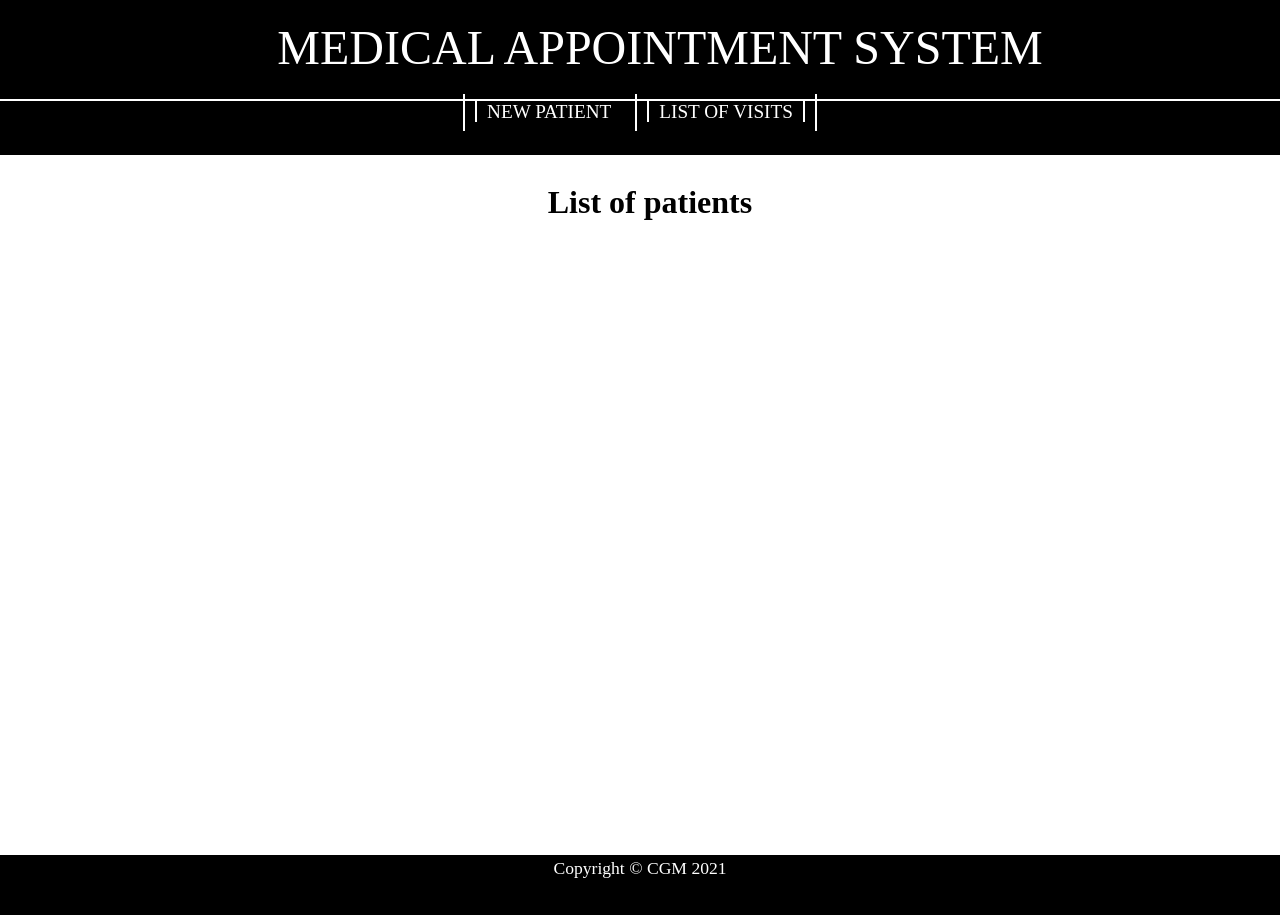
<file: ui/index.html>
<!DOCTYPE html>
<html lang="fr">
<head>
    <meta charset="UTF-8">
    <meta http-equiv="X-UA-Compatible" content="IE=edge">
    <meta name="viewport" content="width=device-width, initial-scale=1.0">
    <title>Medical appointment system</title>
    <link rel="stylesheet" href="styles/design.css">
    <link rel="stylesheet" href="styles/common.css">
    <script src="./script/lib/jquery-3.4.1.js"></script>
    <script src="./script/patientUtils.js"></script>
</head>
<body>
    <div id="entete">Medical appointment system</div>
    <div id="menu">
        <ul>
            <li><a href="/addPatient.html">New patient</a></li>
            <li><a href="/visits.html">list of visits</a></li>
        </ul>
    </div>
    <div id="corps">
		<h1 id="titre-principal">List of patients</h1>
        <table id="patient-table">
            <script>
                loadPatients();
            </script>
        </table>
	</div>
    <div id="pied">Copyright &copy; CGM 2021</div>
</body>
</html>
</file>
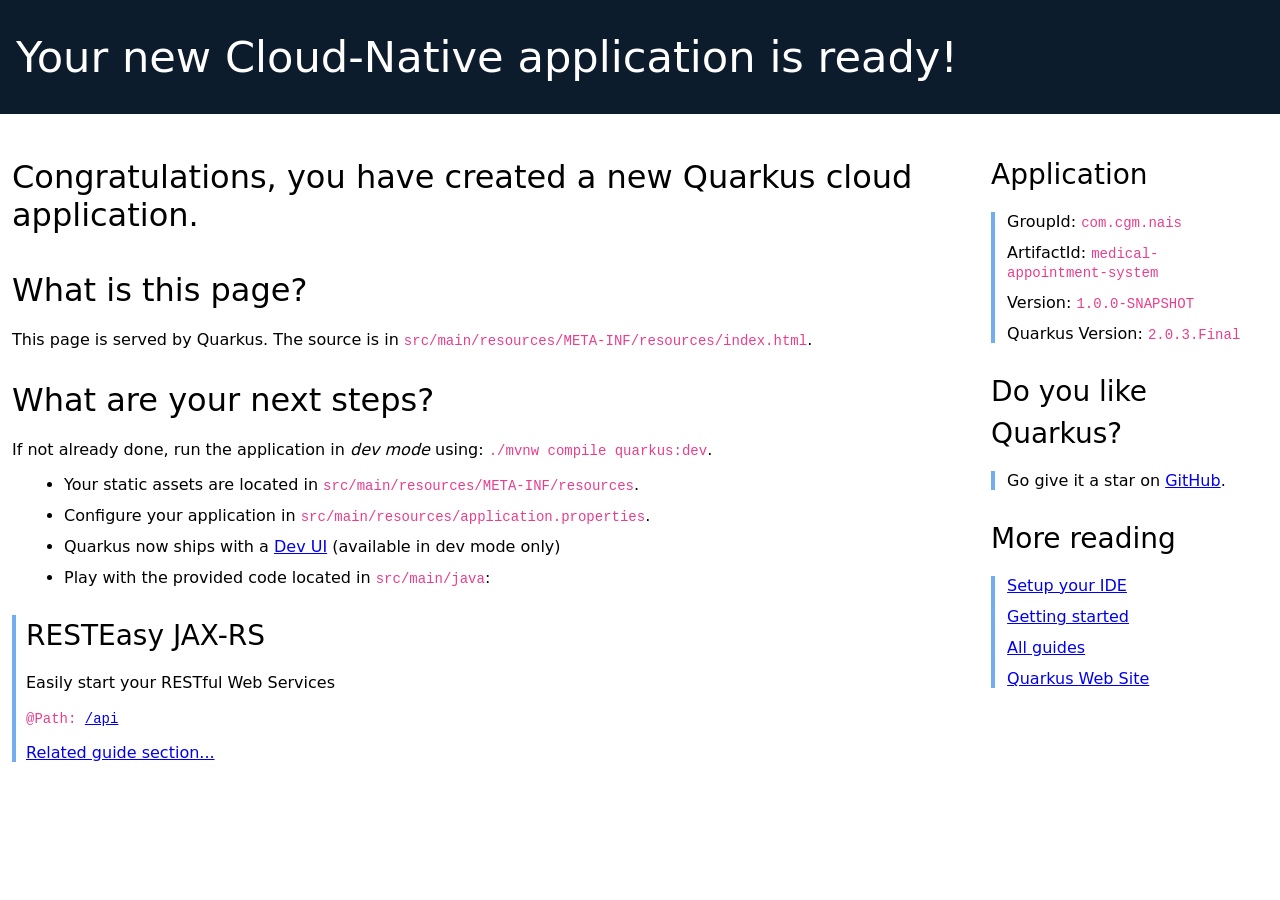
<file: medical-appointment-system/src/main/resources/META-INF/resources/index.html>
<!DOCTYPE html>
<html lang="en">
<head>
    <meta charset="UTF-8">
    <title>medical-appointment-system - 1.0.0-SNAPSHOT</title>
    <style>
        h1, h2, h3, h4, h5, h6 {
            margin-bottom: 0.5rem;
            font-weight: 400;
            line-height: 1.5;
        }

        h1 {
            font-size: 2.5rem;
        }

        h2 {
            font-size: 2rem
        }

        h3 {
            font-size: 1.75rem

        }

        h4 {
            font-size: 1.5rem
        }

        h5 {
            font-size: 1.25rem
        }

        h6 {
            font-size: 1rem
        }

        .lead {
            font-weight: 300;
            font-size: 2rem;
        }

        .banner {
            font-size: 2.7rem;
            margin: 0;
            padding: 2rem 1rem;
            background-color: #0d1c2c;
            color: white;
        }

        body {
            margin: 0;
            font-family: -apple-system, system-ui, "Segoe UI", Roboto, "Helvetica Neue", Arial, sans-serif, "Apple Color Emoji", "Segoe UI Emoji", "Segoe UI Symbol", "Noto Color Emoji";
        }

        code {
            font-family: SFMono-Regular, Menlo, Monaco, Consolas, "Liberation Mono", "Courier New", monospace;
            font-size: 87.5%;
            color: #e83e8c;
            word-break: break-word;
        }

        .left-column {
            padding: .75rem;
            max-width: 75%;
            min-width: 55%;
        }

        .right-column {
            padding: .75rem;
            max-width: 25%;
        }

        .container {
            display: flex;
            width: 100%;
        }

        li {
            margin: 0.75rem;
        }

        .right-section {
            margin-left: 1rem;
            padding-left: 0.5rem;
        }

        .right-section h3 {
            padding-top: 0;
            font-weight: 200;
        }

        .right-section ul {
            border-left: 0.3rem solid #71aeef;
            list-style-type: none;
            padding-left: 0;
        }

        .provided-code {
            border-left: 0.3rem solid #71aeef;
            padding-left: 10px;
        }

        .provided-code h3 {
            font-weight: 200;
        }
    </style>
</head>
<body>

<div class="banner lead">
    Your new Cloud-Native application is ready!
</div>

<div class="container">
    <div class="left-column">
        <p class="lead"> Congratulations, you have created a new Quarkus cloud application.</p>

        <h2>What is this page?</h2>

        <p>This page is served by Quarkus. The source is in
            <code>src/main/resources/META-INF/resources/index.html</code>.</p>

        <h2>What are your next steps?</h2>

        <p>If not already done, run the application in <em>dev mode</em> using: <code>./mvnw compile quarkus:dev</code>.
        </p>
        <ul>
            <li>Your static assets are located in <code>src/main/resources/META-INF/resources</code>.</li>
            <li>Configure your application in <code>src/main/resources/application.properties</code>.</li>
            <li>Quarkus now ships with a <a href="/q/dev/">Dev UI</a> (available in dev mode only)</li>
            <li>Play with the provided code located in <code>src/main/java</code>:</li>
        </ul>
                <div class="provided-code">
            <h3>RESTEasy JAX-RS</h3>
            <p>Easily start your RESTful Web Services</p>
            <p><code>@Path: <a href="/api" class="path-link" target="_blank">/api</a></code></p>
            <p><a href="https://quarkus.io/guides/getting-started#the-jax-rs-resources" class="guide-link" target="_blank">Related guide section...</a></p>
        </div>

    </div>
    <div class="right-column">
        <div class="right-section">
            <h3>Application</h3>
            <ul>
                <li>GroupId: <code>com.cgm.nais</code></li>
                <li>ArtifactId: <code>medical-appointment-system</code></li>
                <li>Version: <code>1.0.0-SNAPSHOT</code></li>
                <li>Quarkus Version: <code>2.0.3.Final</code></li>
            </ul>
        </div>
        <div class="right-section">
            <h3>Do you like Quarkus?</h3>
            <ul>
                <li>Go give it a star on <a href="https://github.com/quarkusio/quarkus">GitHub</a>.</li>
            </ul>
        </div>
        <div class="right-section">
            <h3>More reading</h3>
            <ul>
                <li><a href="https://quarkus.io/guides/maven-tooling.html" target="_blank">Setup your IDE</a></li>
                <li><a href="https://quarkus.io/guides/getting-started.html" target="_blank">Getting started</a></li>
                <li><a href="https://quarkus.io/guides/" target="_blank">All guides</a></li>
                <li><a href="https://quarkus.io" target="_blank">Quarkus Web Site</a></li>
            </ul>
        </div>
    </div>
</div>
</body>
</html>
</file>
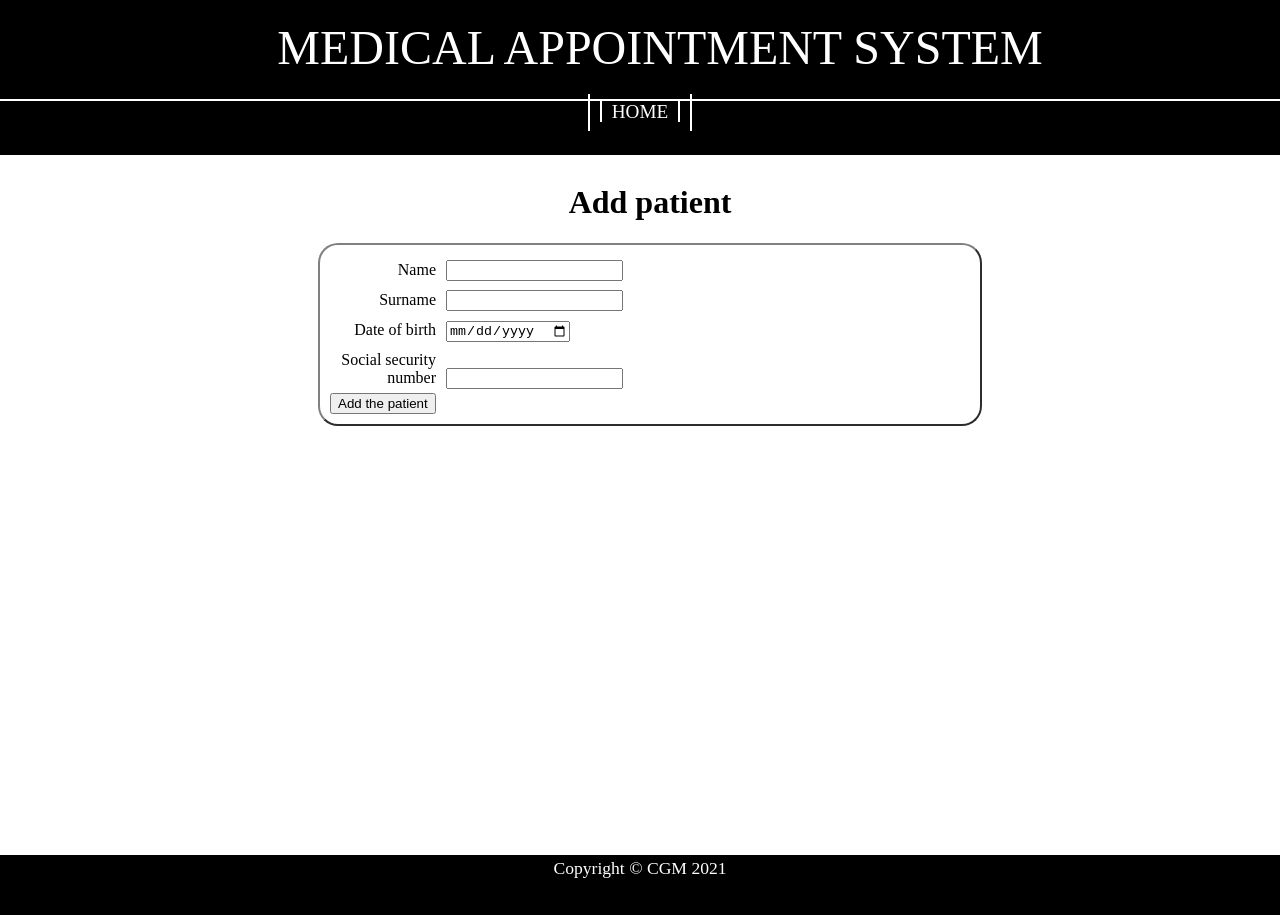
<file: ui/addPatient.html>
<!DOCTYPE html>
<html lang="fr">
<head>
    <meta charset="UTF-8">
    <meta http-equiv="X-UA-Compatible" content="IE=edge">
    <meta name="viewport" content="width=device-width, initial-scale=1.0">
    <title>Medical appointment system</title>
    <link rel="stylesheet" href="styles/design.css">
    <link rel="stylesheet" href="styles/common.css">
    <script src="./script/lib/jquery-3.4.1.js"></script>
    <script src="./script/patientUtils.js"></script>
</head>
<body>
    <div id="entete">Medical appointment system</div>
    <div id="menu">
        <ul>
            <li><a href="/index.html">Home</a></li>
        </ul>
    </div>
    <div id="corps">
		<h1 id="titre-principal">Add patient</h1>
		<form onsubmit="return false">
			<div>
				<legend></legend>
				<label>Name</label>
				<input type="text" name="name" id="name"><br>
				<label>Surname</label>
				<input type="text" name="surname" id="surname"><br>
				<label>Date of birth</label>
				<input type="date" name="birthDate" id="birthDate"><br>
				<label>Social security number</label>
				<input type="text" name="ssn" id="ssn"><br>
				<input type="submit" value="Add the patient" onclick="handleNewPatient()">
            </div>
		</form>
	</div>
    <div id="pied">Copyright &copy; CGM 2021</div>
</body>
</html>
</file>
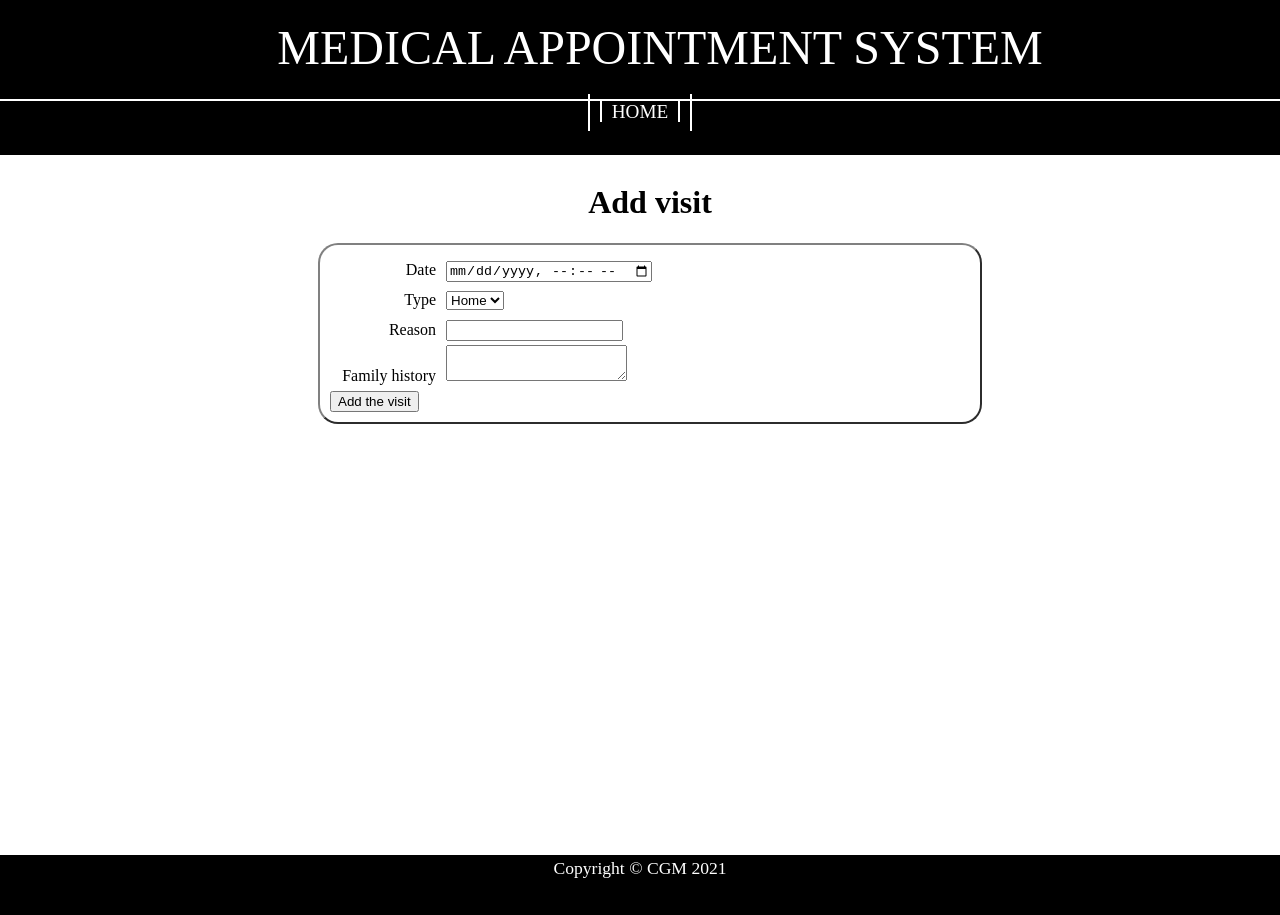
<file: ui/addVisit.html>
<!DOCTYPE html>
<html lang="fr">
<head>
    <meta charset="UTF-8">
    <meta http-equiv="X-UA-Compatible" content="IE=edge">
    <meta name="viewport" content="width=device-width, initial-scale=1.0">
    <title>Medical appointment system</title>
    <link rel="stylesheet" href="styles/design.css">
    <link rel="stylesheet" href="styles/common.css">
    <script src="./script/lib/jquery-3.4.1.js"></script>
    <script src="./script/visitUtils.js"></script>
</head>
<body>
    <div id="entete">Medical appointment system</div>
    <div id="menu">
        <ul>
            <li><a href="/index.html">Home</a></li>
        </ul>
    </div>
    <div id="corps">
		<h1 id="titre-principal">Add visit</h1>
		<form onsubmit="return false">
			<div>
				<legend></legend>
				<label>Date</label>
				<input type="datetime-local" name="date" id="date"><br>
				<label>Type</label>
                <select name="type" id="type">
                    <option value="HOME">Home</option>
                    <option value="OFFICE">Office</option>
                 </select><br>
				<label>Reason</label>
				<input type="text" name="reason" id="reason"><br>
				<label>Family history</label>
				<textarea name="history" id="history"></textarea><br>
				<input type="submit" value="Add the visit" onclick="handleNewVisit()">
            </div>
		</form>
	</div>
    <div id="pied">Copyright &copy; CGM 2021</div>
</body>
</html>
</file>
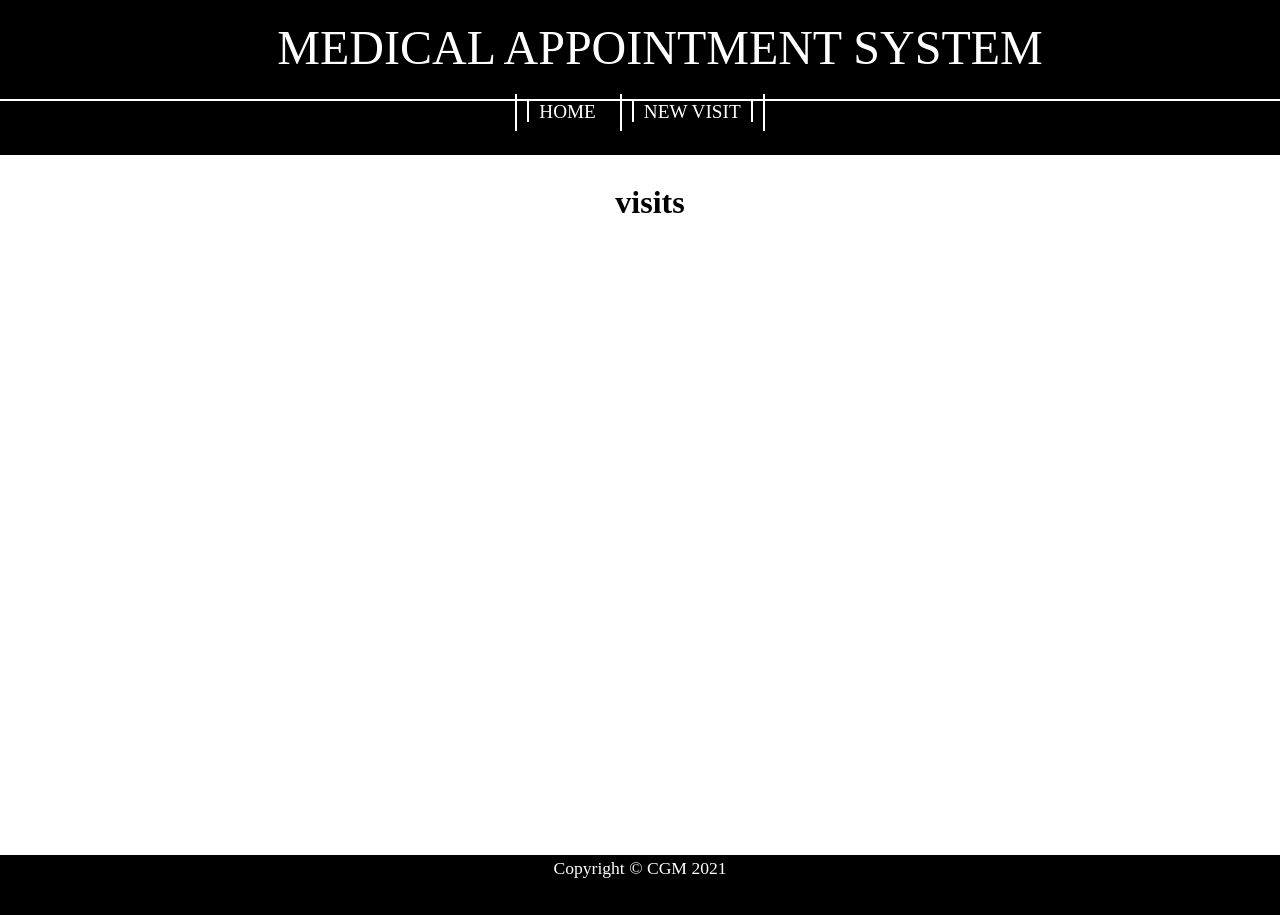
<file: ui/patientVisits.html>
<!DOCTYPE html>
<html lang="fr">
<head>
    <meta charset="UTF-8">
    <meta http-equiv="X-UA-Compatible" content="IE=edge">
    <meta name="viewport" content="width=device-width, initial-scale=1.0">
    <title>Medical appointment system</title>
    <link rel="stylesheet" href="styles/design.css">
    <link rel="stylesheet" href="styles/common.css">
    <script src="./script/lib/jquery-3.4.1.js"></script>
    <script src="./script/visitUtils.js"></script>
</head>
<body>
    <div id="entete">Medical appointment system</div>
    <div id="menu">
        <ul>
            <li><a href="/index.html">Home</a></li>
            <li><a href="#" onclick="gotoNewVisitPage()">New visit</a></li>
        </ul>
    </div>
    <div id="corps">
		<h1 id="titre-principal"></h1>
        <table id="visit-table">
            <script>
                loadVisits();
            </script>
        </table>
	</div>
    <div id="pied">Copyright &copy; CGM 2021</div>
</body>
</html>
</file>
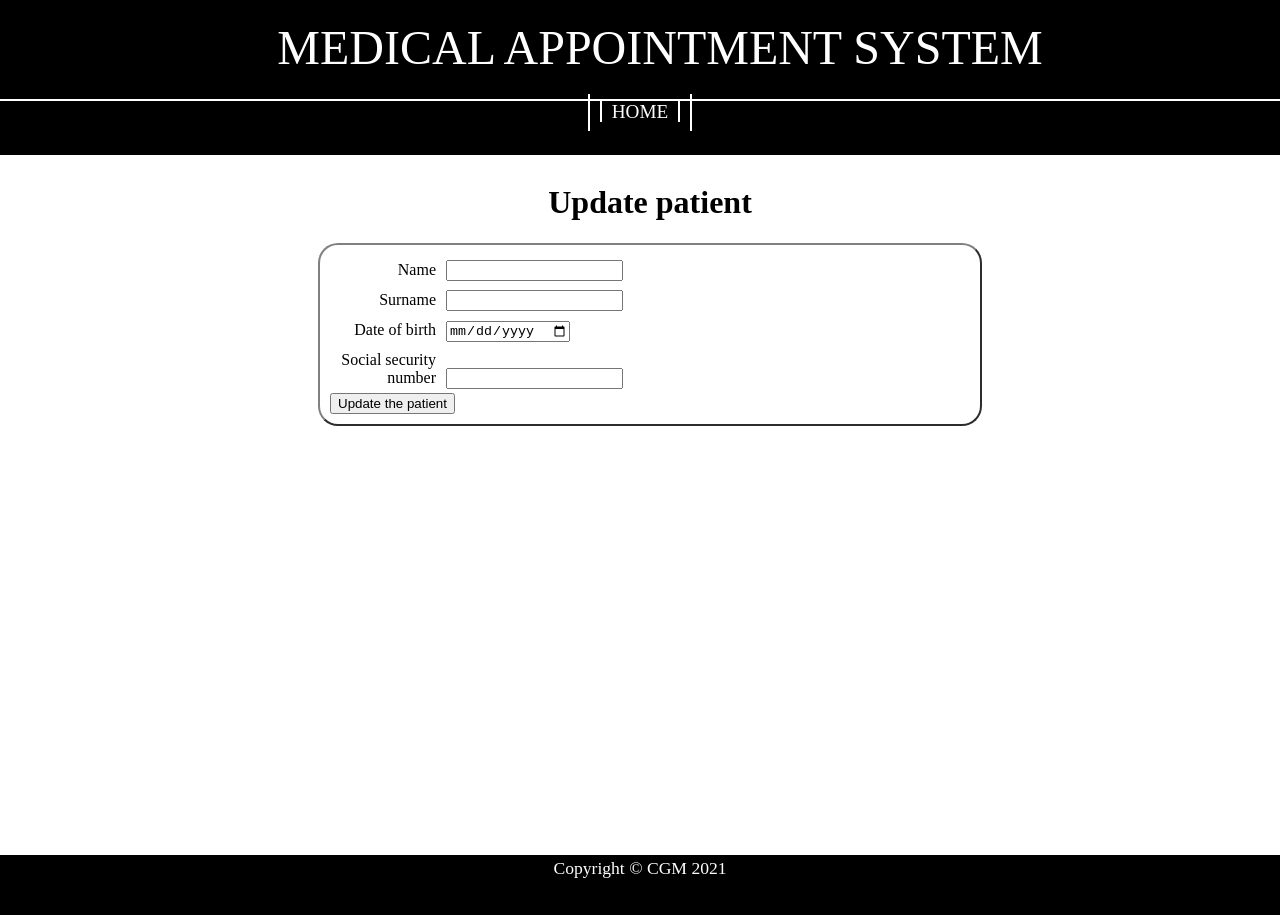
<file: ui/updatePatient.html>
<!DOCTYPE html>
<html lang="fr">
<head>
    <meta charset="UTF-8">
    <meta http-equiv="X-UA-Compatible" content="IE=edge">
    <meta name="viewport" content="width=device-width, initial-scale=1.0">
    <title>Medical appointment system</title>
    <link rel="stylesheet" href="styles/design.css">
    <link rel="stylesheet" href="styles/common.css">
    <script src="./script/lib/jquery-3.4.1.js"></script>
    <script src="./script/patientUtils.js"></script>
</head>
<body>
    <div id="entete">Medical appointment system</div>
    <div id="menu">
        <ul>
            <li><a href="/index.html">Home</a></li>
        </ul>
    </div>
    <div id="corps">
		<h1 id="titre-principal">Update patient</h1>
		<form onsubmit="return false">
			<div>
				<legend></legend>
				<label>Name</label>
				<input type="text" name="name" id="name"><br>
				<label>Surname</label>
				<input type="text" name="surname" id="surname"><br>
				<label>Date of birth</label>
				<input type="date" name="birthDate" id="birthDate"><br>
				<label>Social security number</label>
				<input type="text" name="ssn" id="ssn"><br>
                <input type="hidden" name="id" id="id">
				<input type="submit" value="Update the patient" onclick="handleUpdatePatient()">
            </div>
		</form>
	</div>
    <div id="pied">Copyright &copy; CGM 2021</div>
    <script>
        loadPatientData();
    </script>
</body>
</html>
</file>
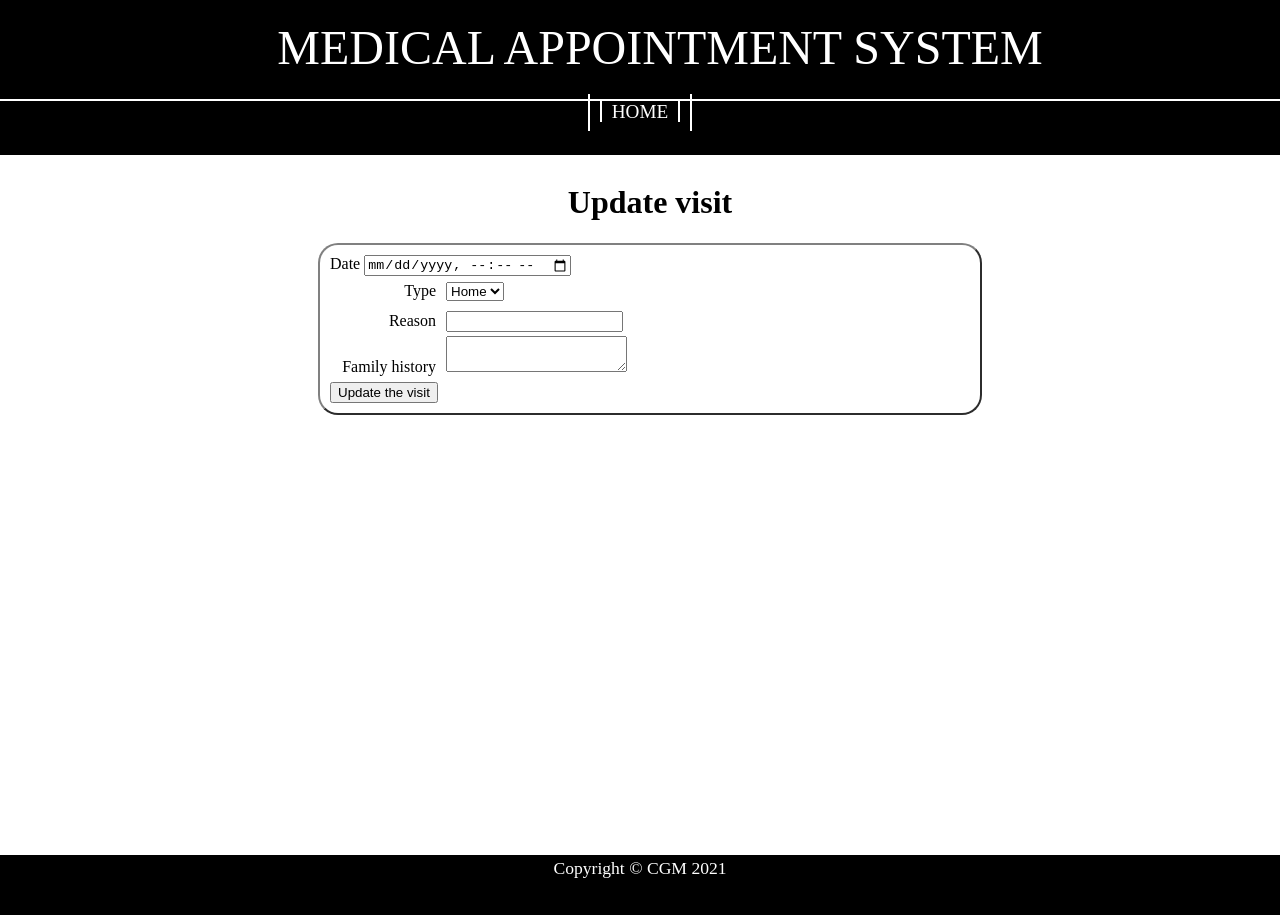
<file: ui/updateVisit.html>
<!DOCTYPE html>
<html lang="fr">
<head>
    <meta charset="UTF-8">
    <meta http-equiv="X-UA-Compatible" content="IE=edge">
    <meta name="viewport" content="width=device-width, initial-scale=1.0">
    <title>Medical appointment system</title>
    <link rel="stylesheet" href="styles/design.css">
    <link rel="stylesheet" href="styles/common.css">
    <script src="./script/lib/jquery-3.4.1.js"></script>
    <script src="./script/visitUtils.js"></script>
</head>
<body>
    <div id="entete">Medical appointment system</div>
    <div id="menu">
        <ul>
            <li><a href="/index.html">Home</a></li>
        </ul>
    </div>
    <div id="corps">
		<h1 id="titre-principal">Update visit</h1>
		<form onsubmit="return false">
			<div>
				<label>Date</label>
				<input type="datetime-local" name="date" id="date"><br>
				<label>Type</label>
                <select name="type" id="type">
                    <option value="HOME">Home</option>
                    <option value="OFFICE">Office</option>
                 </select><br>
				<label>Reason</label>
				<input type="text" name="reason" id="reason"><br>
				<label>Family history</label>
				<textarea name="history" id="history"></textarea><br>
                <input type="hidden" name="id" id="id">
				<input type="submit" value="Update the visit" onclick="handleUpdateVisit()">
            </div>
		</form>
	</div>
    <div id="pied">Copyright &copy; CGM 2021</div>
    <script>
        loadVisitData();
    </script>
</body>
</html>
</file>
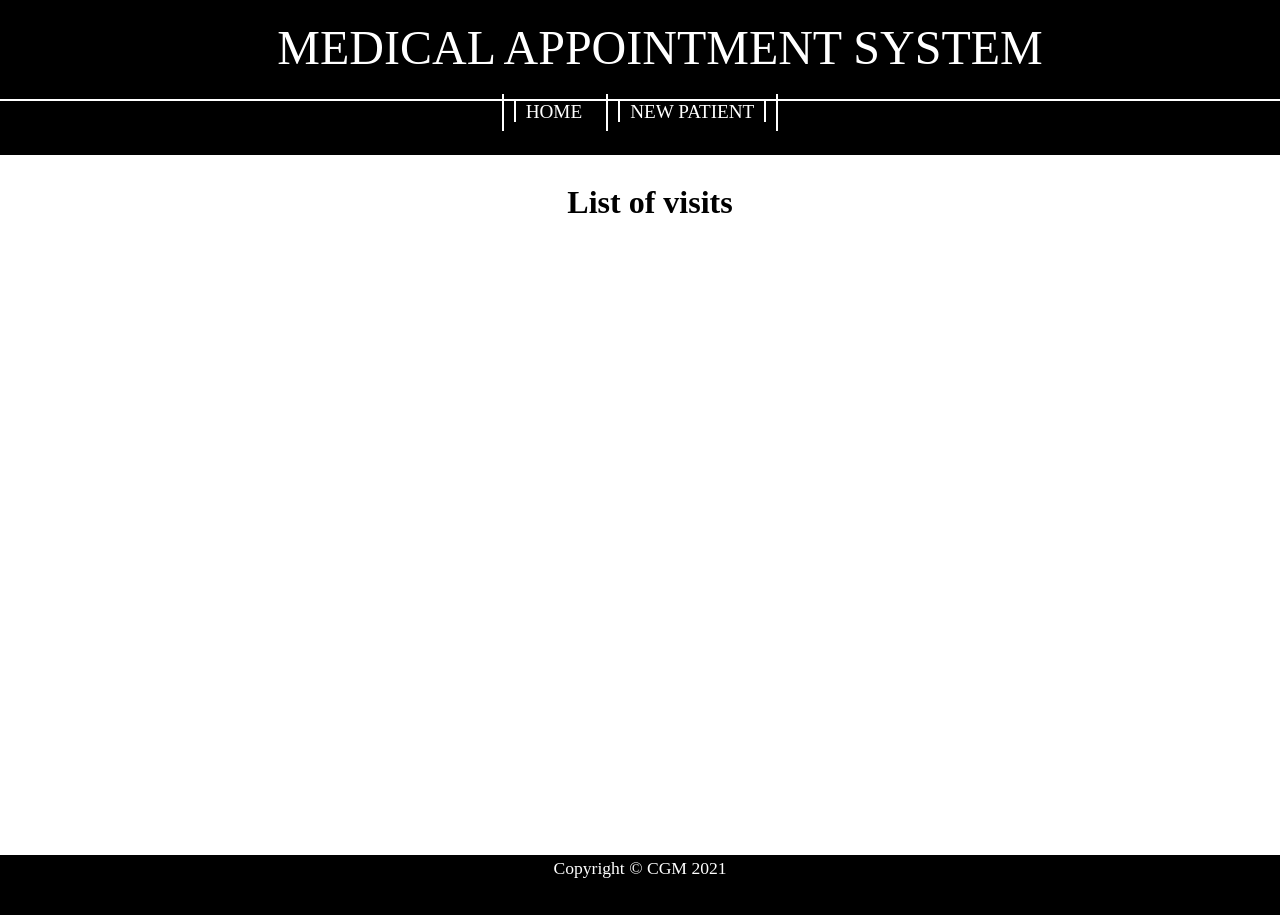
<file: ui/visits.html>
<!DOCTYPE html>
<html lang="fr">
<head>
    <meta charset="UTF-8">
    <meta http-equiv="X-UA-Compatible" content="IE=edge">
    <meta name="viewport" content="width=device-width, initial-scale=1.0">
    <title>Medical appointment system</title>
    <link rel="stylesheet" href="styles/design.css">
    <link rel="stylesheet" href="styles/common.css">
    <script src="./script/lib/jquery-3.4.1.js"></script>
    <script src="./script/visitUtils.js"></script>
</head>
<body>
    <div id="entete">Medical appointment system</div>
    <div id="menu">
        <ul>
            <li><a href="/index.html">Home</a></li>
            <li><a href="/addPatient.html">New patient</a></li>
        </ul>
    </div>
    <div id="corps">
		<h1 id="titre-principal">List of visits</h1>
        <table id="visit-table">
            <script>
                loadAllVisits();
            </script>
        </table>
	</div>
    <div id="pied">Copyright &copy; CGM 2021</div>
</body>
</html>
</file>
<file: ui/styles/design.css>
body
{
	margin: 0px;
	padding: 0px;
	overflow: hidden;
}
#entete, #menu, #pied, #corps
{
	width: 100%;
	margin: 0px;
	/*overflow: hidden;*/
}
#entete, #menu, #pied, #menu li a
{
	color: white;
	text-align: center;
	background-color: black;
}
#entete
{
	position: absolute;
	height: 11%;
	left: 0px;
	top: 0px;
	padding: 10px;
	font-size: 3em;
	text-transform: uppercase;
	font-family: "Agency FB";
}
#menu
{
	position: absolute;
	height: 6%;
	left: 0px;
	top: 11%;
	border-top: solid 2px white;
}
#menu ul
{
	margin: 0px;
	padding: 0px;
	height: 100%;
	margin: 0px;
}
#menu li
{
	display: inline-block;
	border-left: solid 2px white;
	padding: 10px;
	height: 100%;
}
#menu li:last-child
{
	border-right: solid 2px white;
}
#menu li a
{
	text-decoration: none;
	font-size: 1.2em;
}
#corps
{
	position: absolute;
	height: 80%;
	left: 0px;
	top: 17%;
	padding: 0px 5px;
	overflow: auto;
	/*border: solid 2px;*/
}
#pied
{
	position: absolute;
	height: 6%;
	left: 0px;
	top: 95%;
	padding-top: 5px;
}
#titre-principal
{
	text-align: center;
	font-family: "Agency FB";
}
table,th,td
{
	border: solid 1px;
	padding: 5px;
}
tr:first-child
{
	border: solid 1px green;
	color: white;
	background-color: black;
}
table
{
	width: fit-content;
	margin: auto;
	border-collapse: collapse;
}
form
{
	width: 50%;
	margin: auto;
}
.formItem
{
	text-align: center;
}
.formItem label
{
	margin: 15px;
	display: inline-block;
	width: 15%;
	text-align: right;
	/*font-weight: bold;*/
	font-size: 1.2em;
}
.formItem input
{
	height: 25px;
	border-color: grey;
	padding: 2px;
	border-radius: 10px;
}
.formItem input[type="submit"]
{
	display: inline-block;
	margin-top: 10px;
	color: white;
	width: 100px;
	height: 30px;
	background-color: black;
	border: double 3px grey;
	border-radius: 10px;
}
form
{
	padding: 10px;
	border-radius: 20px;
	border: outset 2px grey;
}
.messageBox
{
	/*margin-left: 25%;*/
	width: 50%;
	margin: auto;
	padding-left: 20px;
	padding-bottom: 20px;
	font-size: 1.2em;
}
.succes
{
	color: green;
}
.erreur
{
	color: red;
}
</file>
<file: ui/styles/common.css>
body
{
	position: absolute;
	height: 100%;
	width: 100%;
	margin: 0px;
	padding: 0px;
}
#page-content
{
	position: absolute;
	left: 2px;
	right: 2px;
	bottom: 2px;
	top: 2px;
	border: solid 3px black;
}
#entete, #menu, #pied
{
	background-color: black;
	color: white;
	/*margin: 0px;*/
}
#entete
{
	font-size: 3em;
	padding: 20px;
	font-family: "Agency FB";
	text-transform: uppercase;
	text-align: center;
}
#menu
{
	border-top: solid 2px white;
	text-align: center;
}
#menu ul
{
	margin: 0px;
	padding: 0px;
	/*border: solid 1px green;*/
	/*margin: auto;*/
}
#menu li
{
	display: inline;
}
#menu li a
{
	color: white;
	font-size: 1.2em;
	text-decoration: none;
	text-transform: uppercase;
	/*border: solid 2px red;*/
	padding: 0px 10px;
	border-left: solid 2px white;
}
#menu li:last-child a
{
	border-right: solid 2px white;
}
#corps
{
	padding: 10px;
}
#pied
{
	position: absolute;
	bottom: 0px;
	width: 100%;
	padding: 3px 0px;
	font-size: 1.1em;
	text-align: center;
}
#titre-principal
{
	text-align: center;
	font-family: "Agency FB";
}
.succes
{
	color: green;
}
label.messageBox
{
	display: block;
	margin: 10px;
	padding: 0px;
}
legend+label, br+label
{
	display: inline-block;
	width: 100px;
	text-align: right;
	margin: 6px;
}
.erreur
{
	color: red;
}
table,th,td
{
	border: solid 1px;
	padding: 10px;
}
table
{
	width: auto;
	margin: auto;
	border-collapse: collapse;
}
</file>
